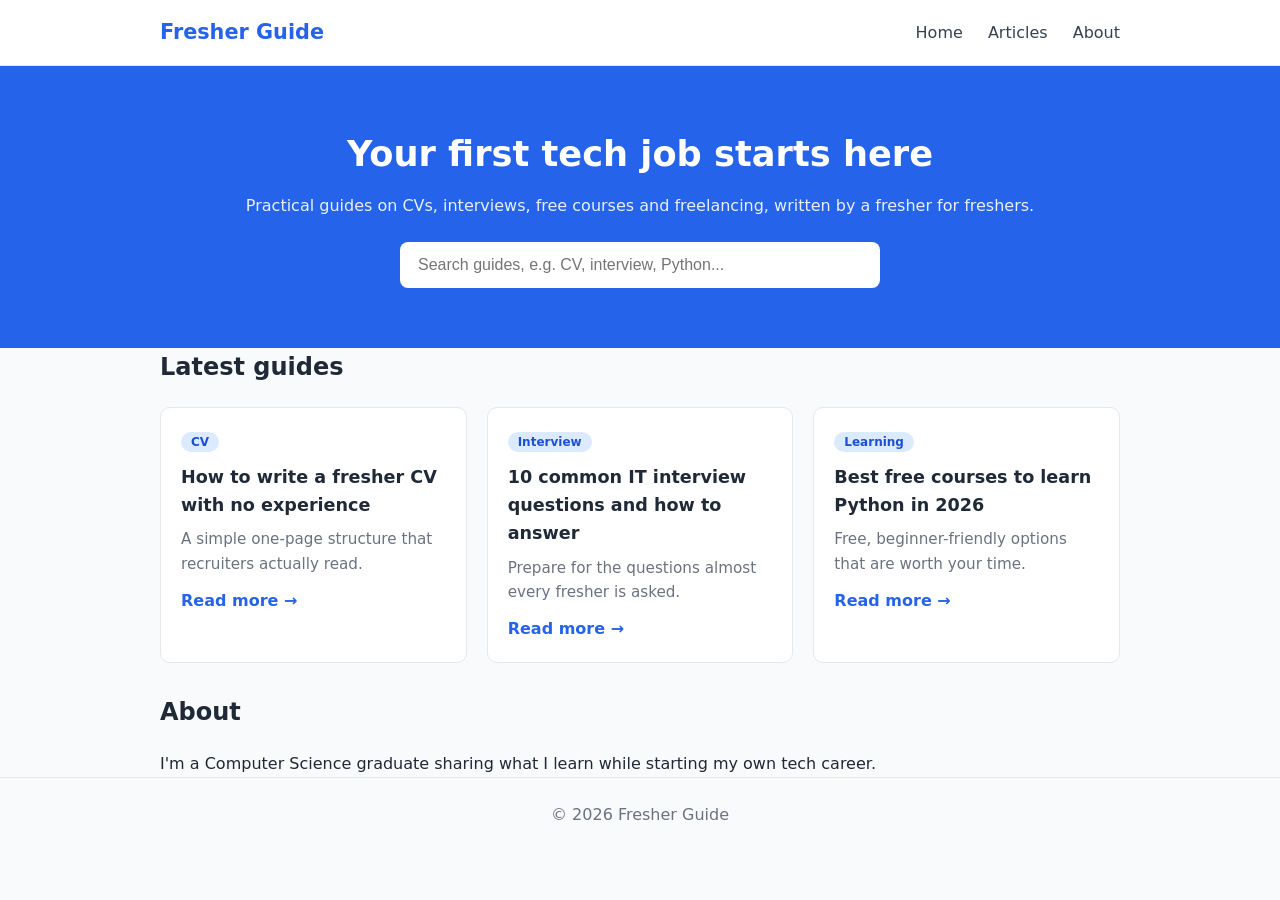
<file: index.html>
<!DOCTYPE html>
<html lang="en">
<head>
  <meta charset="UTF-8">
  <meta name="viewport" content="width=device-width, initial-scale=1.0">
  <title>Fresher Guide - Tech Career Help for Freshers</title>
  <meta name="description" content="Free guides on CVs, interviews, free courses and first tech jobs for freshers in India.">
  <link rel="stylesheet" href="css/style.css">
</head>
<body>

  <header class="site-header">
    <div class="container">
      <a href="index.html" class="logo">Fresher Guide</a>
      <nav>
        <a href="index.html">Home</a>
        <a href="#articles">Articles</a>
        <a href="#about">About</a>
      </nav>
    </div>
  </header>

  <section class="hero">
    <div class="container">
      <h1>Your first tech job starts here</h1>
      <p>Practical guides on CVs, interviews, free courses and freelancing, written by a fresher for freshers.</p>
      <input type="search" id="search" placeholder="Search guides, e.g. CV, interview, Python...">
    </div>
  </section>

  <main class="container" id="articles">
    <h2>Latest guides</h2>
    <div class="grid">

      <article class="card">
        <span class="tag">CV</span>
        <h3>How to write a fresher CV with no experience</h3>
        <p>A simple one-page structure that recruiters actually read.</p>
        <a href="fresher-cv.html">Read more →</a>
      </article>

      <article class="card">
        <span class="tag">Interview</span>
        <h3>10 common IT interview questions and how to answer</h3>
        <p>Prepare for the questions almost every fresher is asked.</p>
        <a href="interview-questions.html">Read more →</a>
      </article>

      <article class="card">
        <span class="tag">Learning</span>
        <h3>Best free courses to learn Python in 2026</h3>
        <p>Free, beginner-friendly options that are worth your time.</p>
        <a href="free-python-courses.html">Read more →</a>
      </article>

    </div>
    <p id="no-results">No guides found. Try a different word.</p>
  </main>

  <section class="container" id="about">
    <h2>About</h2>
    <p>I'm a Computer Science graduate sharing what I learn while starting my own tech career.</p>
  </section>

  <footer>
    <p>&copy; 2026 Fresher Guide</p>
  </footer>

  <script src="js/search.js"></script>
</body>
</html>
</file>
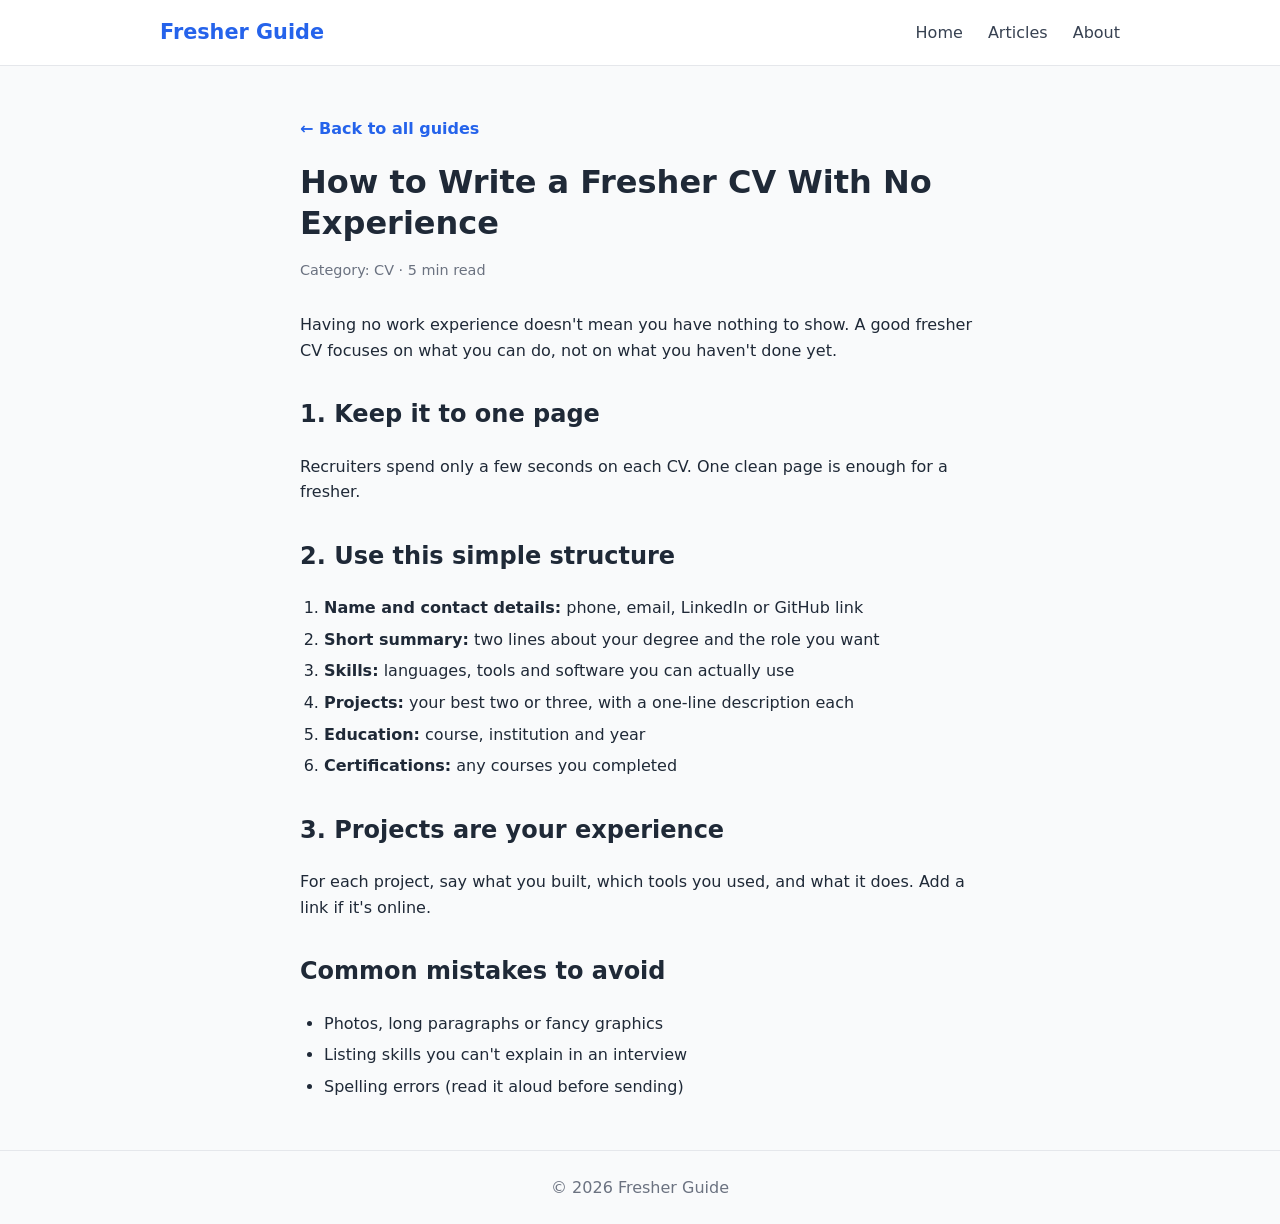
<file: fresher-cv.html>
<!DOCTYPE html>
<html lang="en">
<head>
  <meta charset="UTF-8">
  <meta name="viewport" content="width=device-width, initial-scale=1.0">
  <title>How to Write a Fresher CV With No Experience - Fresher Guide</title>
  <meta name="description" content="A simple one-page CV structure for freshers with no work experience.">
  <link rel="stylesheet" href="../css/style.css">
</head>
<body>

  <header class="site-header">
    <div class="container">
      <a href="../index.html" class="logo">Fresher Guide</a>
      <nav>
        <a href="../index.html">Home</a>
        <a href="../index.html#articles">Articles</a>
        <a href="../index.html#about">About</a>
      </nav>
    </div>
  </header>

  <main class="article">
    <a href="../index.html" class="back-link">← Back to all guides</a>
    <h1>How to Write a Fresher CV With No Experience</h1>
    <p class="meta">Category: CV · 5 min read</p>

    <p>Having no work experience doesn't mean you have nothing to show. A good fresher CV focuses on what you can do, not on what you haven't done yet.</p>

    <h2>1. Keep it to one page</h2>
    <p>Recruiters spend only a few seconds on each CV. One clean page is enough for a fresher.</p>

    <h2>2. Use this simple structure</h2>
    <ol>
      <li><strong>Name and contact details:</strong> phone, email, LinkedIn or GitHub link</li>
      <li><strong>Short summary:</strong> two lines about your degree and the role you want</li>
      <li><strong>Skills:</strong> languages, tools and software you can actually use</li>
      <li><strong>Projects:</strong> your best two or three, with a one-line description each</li>
      <li><strong>Education:</strong> course, institution and year</li>
      <li><strong>Certifications:</strong> any courses you completed</li>
    </ol>

    <h2>3. Projects are your experience</h2>
    <p>For each project, say what you built, which tools you used, and what it does. Add a link if it's online.</p>

    <h2>Common mistakes to avoid</h2>
    <ul>
      <li>Photos, long paragraphs or fancy graphics</li>
      <li>Listing skills you can't explain in an interview</li>
      <li>Spelling errors (read it aloud before sending)</li>
    </ul>
  </main>

  <footer>
    <p>&copy; 2026 Fresher Guide</p>
  </footer>

</body>
</html>
</file>
<file: css/style.css>
* { box-sizing: border-box; margin: 0; padding: 0; }

body {
	font-family: system-ui, -apple-system, "Segoe UI", sans-serif;
	line-height: 1.6;
	color: #1f2937;
	background: #f9fafb;
}

.container { max-width: 1000px; margin: 0 auto; padding: 0 20px; }

/* Header */
.site-header { background: #fff; border-bottom: 1px solid #e5e7eb; }
.site-header .container {
	display: flex; justify-content: space-between; align-items: center;
	padding-top: 16px; padding-bottom: 16px;
}
.logo { font-weight: 700; font-size: 1.3rem; color: #2563eb; text-decoration: none; }
nav a { margin-left: 20px; color: #374151; text-decoration: none; }
nav a:hover { color: #2563eb; }

/* Hero */
.hero { background: #2563eb; color: #fff; padding: 60px 0; text-align: center; }
.hero h1 { font-size: 2.2rem; margin-bottom: 10px; }
.hero p { margin-bottom: 24px; opacity: 0.9; }
#search {
	width: 100%; max-width: 480px; padding: 14px 18px;
	border: none; border-radius: 8px; font-size: 1rem;
}

/* Articles grid */
main { padding-top: 50px; padding-bottom: 20px; }
h2 { margin-bottom: 20px; }
.grid {
	display: grid;
	grid-template-columns: repeat(auto-fill, minmax(280px, 1fr));
	gap: 20px;
}
.card {
	background: #fff; padding: 20px; border-radius: 10px;
	border: 1px solid #e5e7eb;
}
.card h3 { margin: 10px 0 8px; font-size: 1.1rem; }
.card p { color: #6b7280; margin-bottom: 12px; font-size: 0.95rem; }
.card a { color: #2563eb; text-decoration: none; font-weight: 600; }
.tag {
	background: #dbeafe; color: #1d4ed8; font-size: 0.75rem;
	padding: 3px 10px; border-radius: 20px; font-weight: 600;
}

#about { padding-top: 30px; }
footer { text-align: center; padding: 24px; color: #6b7280; border-top: 1px solid #e5e7eb; }

/* Article page */
.article { max-width: 720px; margin: 0 auto; padding: 50px 20px; }
.article h1 { font-size: 2rem; margin-bottom: 8px; line-height: 1.3; }
.article .meta { color: #6b7280; font-size: 0.9rem; margin-bottom: 30px; }
.article h2 { margin-top: 32px; }
.article h3 { margin-top: 22px; font-size: 1.05rem; }
.article p, .article ul, .article ol { margin-top: 14px; }
.article ul, .article ol { padding-left: 24px; }
.article li { margin-top: 6px; }
.back-link { display: inline-block; margin-bottom: 20px; color: #2563eb; text-decoration: none; font-weight: 600; }
#no-results { display: none; color: #6b7280; margin-top: 20px; }
</file>
